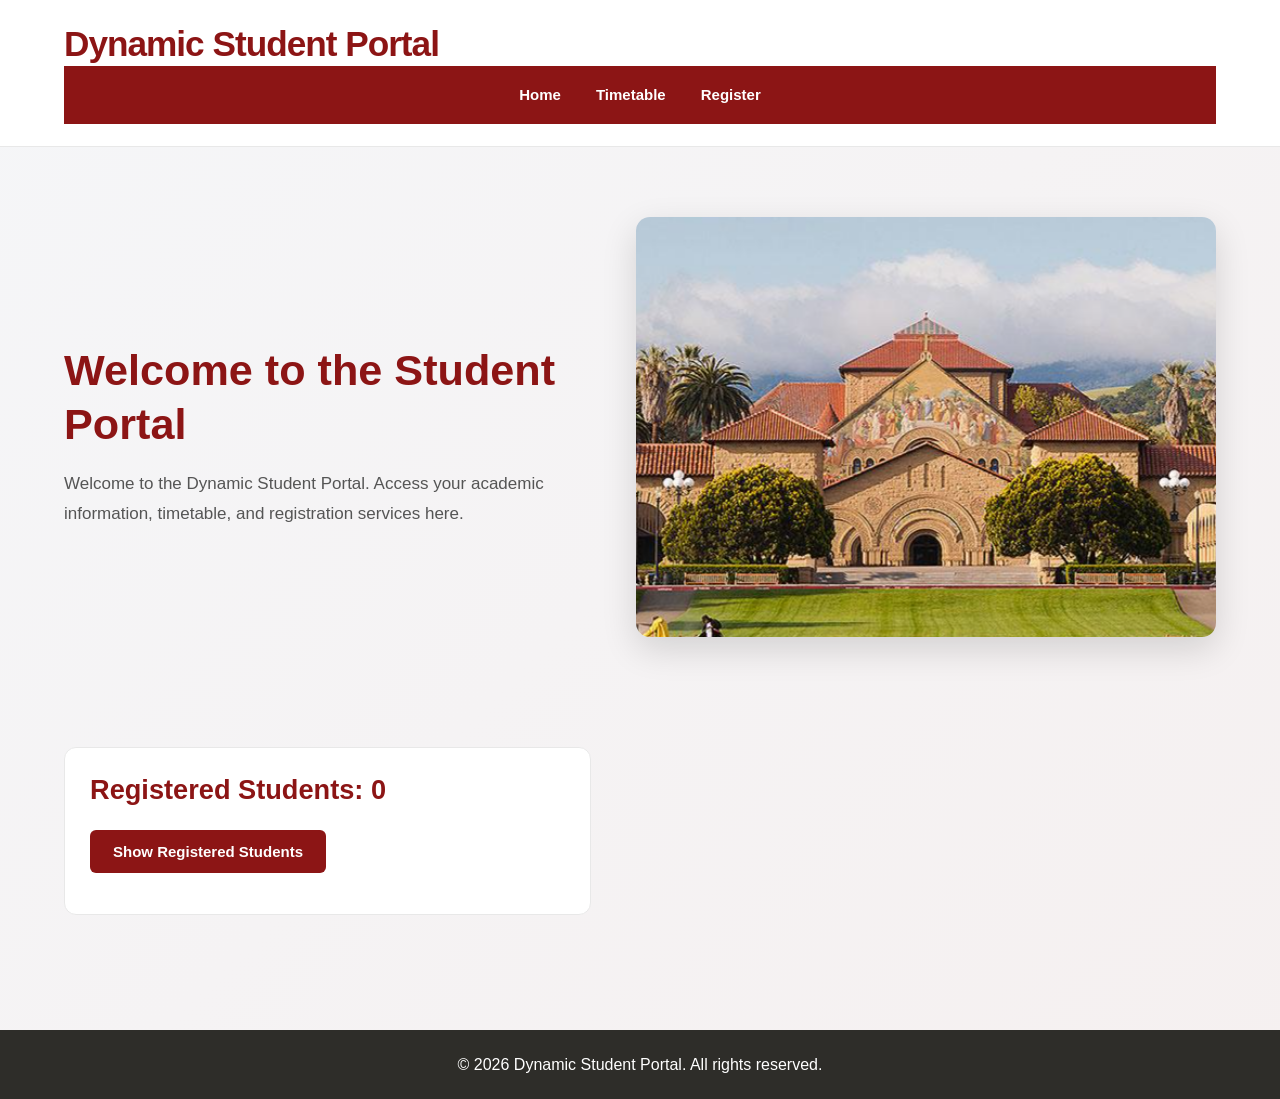
<file: index.html>
<!DOCTYPE html>
<html lang="en">
<head>
  <meta charset="UTF-8">
  <meta name="viewport" content="width=device-width, initial-scale=1.0">
  <title>Dynamic Student Portal</title>
  <link rel="stylesheet" href="styles.css">
  <style>
    h1 {
        color: #8C1515;
    }
</style>
</head>
<body>
<header>
    <h1 style="color: #8C1515;">Dynamic Student Portal</h1>

    <nav>
        <a href="index.html">Home</a>
        <a href="timetable.html">Timetable</a>
        <a href="register.html">Register</a>
    </nav>
</header>
<main class="main-layout">

    <section class="welcome-content">
        <h1>Welcome to the Student Portal</h1>

        <p>
            Welcome to the Dynamic Student Portal.
            Access your academic information, timetable,
            and registration services here.
        </p>
    </section>

    <section class="campus-image">
        <img src="images/banner.jpg.png"
             alt="Stanford University Campus"
             width="800">
    </section>
    <section class="students-section">
    <h2 id="student-count">Registered Students: 0</h2>

    <button id="show-students">
        Show Registered Students
    </button>

    <ul id="student-list"></ul>
    </section>

</main>
<footer>
    <p>&copy; 2026 Dynamic Student Portal. All rights reserved.</p>
</footer>
<script src="script.js"></script>
</body>
</html>
</file>
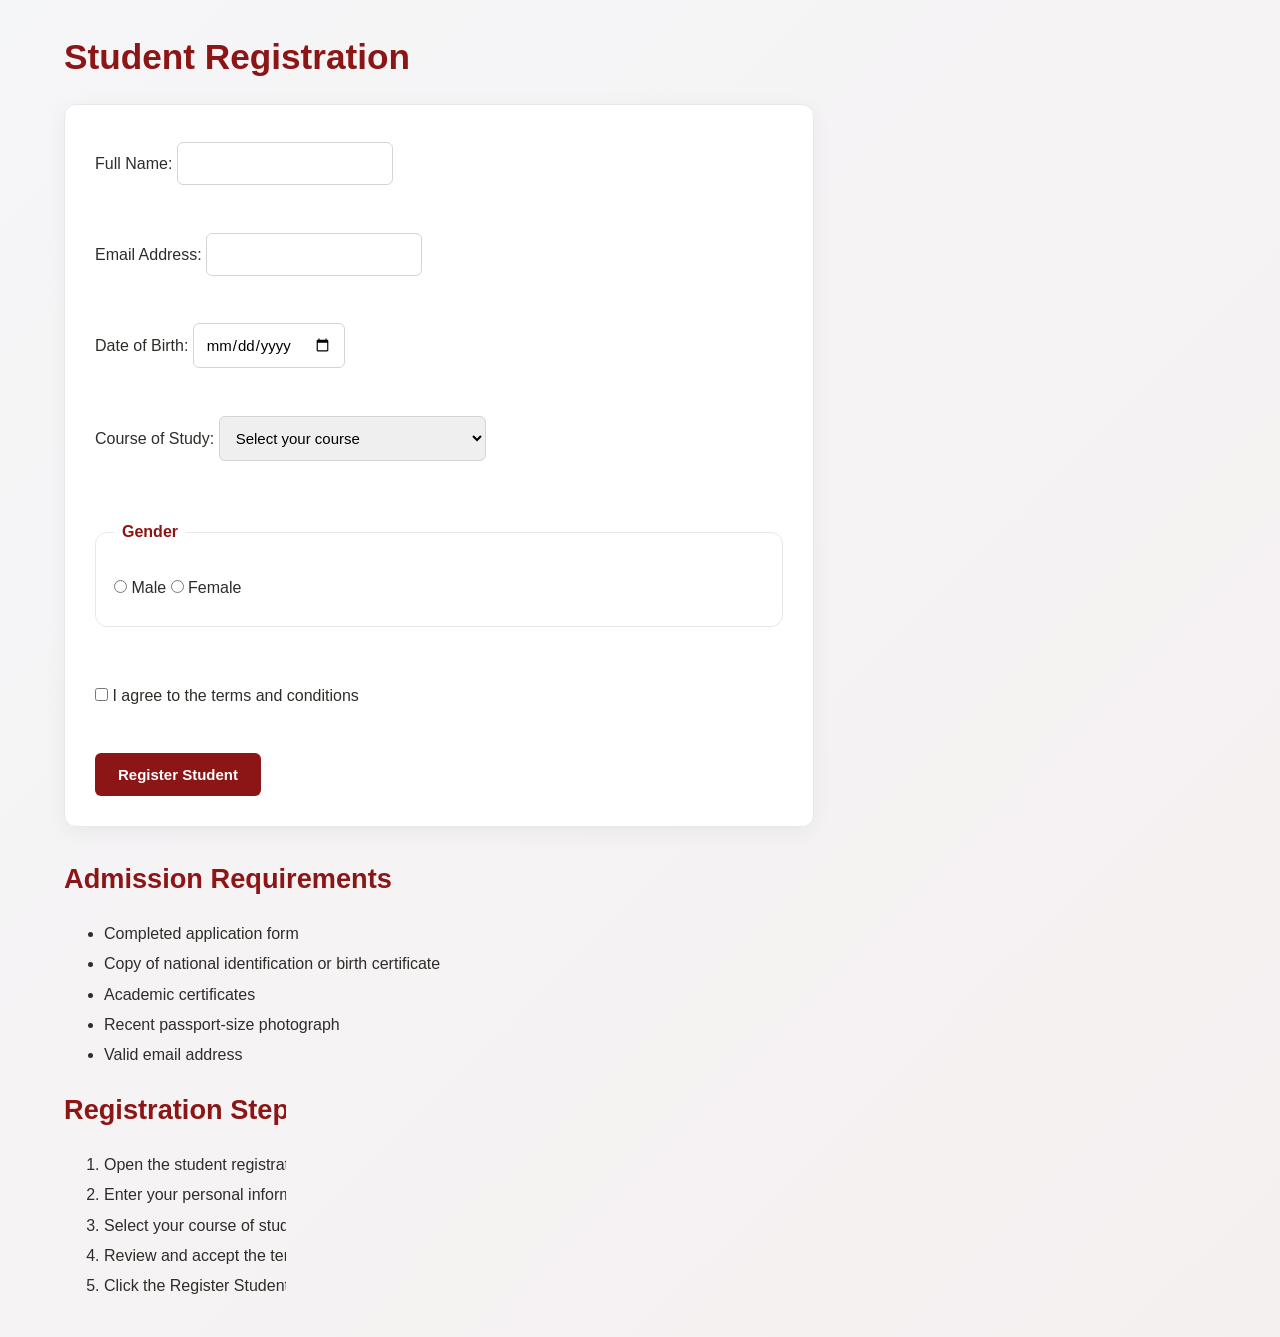
<file: register.html>
<!DOCTYPE html>
<html lang="en">
<head>
    <meta charset="UTF-8">
    <meta name="viewport" content="width=device-width, initial-scale=1.0">
    <title>Student Registration | Stanford Student Portal</title>
    <link rel="stylesheet" href="styles.css">
</head>
<body>

    <main>
        <h1>Student Registration</h1>

        <form>
            <label for="fullname">Full Name:</label>
            <input type="text" id="fullname" name="fullname" required>

            <br><br>

            <label for="email">Email Address:</label>
            <input type="email" id="email" name="email" required>

            <br><br>

            <label for="dob">Date of Birth:</label>
            <input type="date" id="dob" name="dob" required>

            <br><br>

            <label for="course">Course of Study:</label>
            <select id="course" name="course" required>
                <option value="">Select your course</option>
                <option value="computer-science">Computer Science</option>
                <option value="data-science">Data Science</option>
                <option value="information-technology">Information Technology</option>
                <option value="business-information-technology">Business Information Technology</option>
            </select>

            <br><br>

            <fieldset>
                <legend>Gender</legend>

                <input type="radio" id="male" name="gender" value="male" required>
                <label for="male">Male</label>

                <input type="radio" id="female" name="gender" value="female">
                <label for="female">Female</label>
            </fieldset>

            <br>

            <input type="checkbox" id="terms" name="terms" required>
            <label for="terms">I agree to the terms and conditions</label>

            <br><br>

            <button type="submit">Register Student</button>
        </form>

        <h2>Admission Requirements</h2>

        <ul>
            <li>Completed application form</li>
            <li>Copy of national identification or birth certificate</li>
            <li>Academic certificates</li>
            <li>Recent passport-size photograph</li>
            <li>Valid email address</li>
        </ul>

        <h2>Registration Steps</h2>

        <ol>
            <li>Open the student registration page.</li>
            <li>Enter your personal information.</li>
            <li>Select your course of study.</li>
            <li>Review and accept the terms and conditions.</li>
            <li>Click the Register Student button.</li>
        </ol>
    </main>
<script src="script.js"></script>
</body>
</html>
</file>
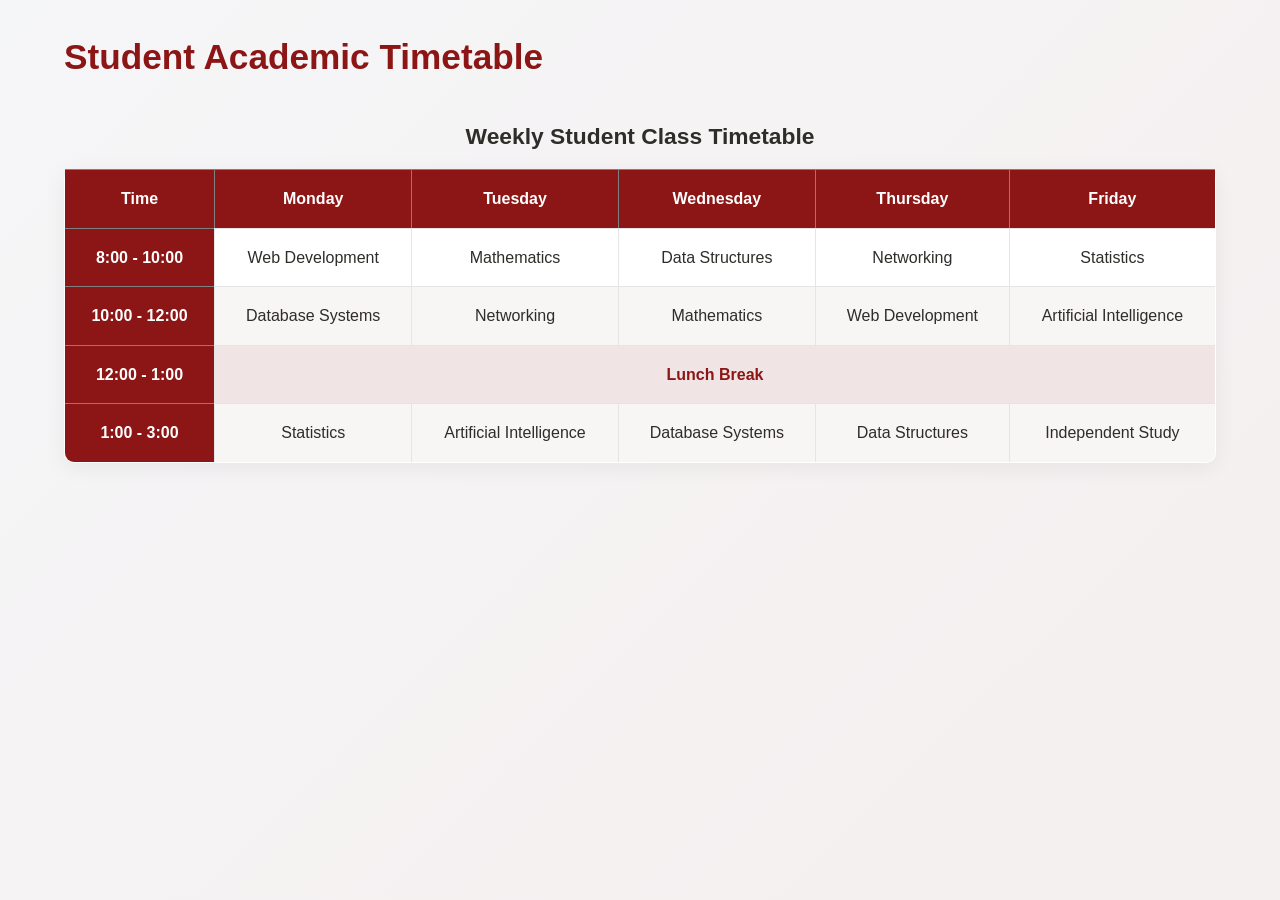
<file: timetable.html>
<!DOCTYPE html>
<html lang="en">
<head>
    <meta charset="UTF-8">
    <meta name="viewport" content="width=device-width, initial-scale=1.0">
    <title>Student Timetable | Stanford Student Portal</title>
    <link rel="stylesheet" href="styles.css">
</head>
<body>
<main>
    <h1>Student Academic Timetable</h1>

    <table border="1">
        <caption>
            <big>Weekly Student Class Timetable</big>
        </caption>

        <thead>
            <tr>
                <th>Time</th>
                <th>Monday</th>
                <th>Tuesday</th>
                <th>Wednesday</th>
                <th>Thursday</th>
                <th>Friday</th>
            </tr>
        </thead>

        <tbody>
            <tr>
                <th>8:00 - 10:00</th>
                <td>Web Development</td>
                <td>Mathematics</td>
                <td>Data Structures</td>
                <td>Networking</td>
                <td>Statistics</td>
            </tr>

            <tr>
                <th>10:00 - 12:00</th>
                <td>Database Systems</td>
                <td>Networking</td>
                <td>Mathematics</td>
                <td>Web Development</td>
                <td>Artificial Intelligence</td>
            </tr>

            <tr>
                <th>12:00 - 1:00</th>
                <td colspan="5" align="center">Lunch Break</td>
            </tr>

            <tr>
                <th>1:00 - 3:00</th>
                <td>Statistics</td>
                <td>Artificial Intelligence</td>
                <td>Database Systems</td>
                <td>Data Structures</td>
                <td>Independent Study</td>
            </tr>
        </tbody>
    </table>
</main>
</body>
</html>
</file>
<file: styles.css>
/* =====================================
   DYNAMIC STUDENT PORTAL
   Modern Stanford-inspired theme
===================================== */

/* 1. Global styles */
* {
    box-sizing: border-box;
}

body {
    margin: 0;
    font-family: "Segoe UI", Arial, sans-serif;
    background: #f5f6f8;
    color: #2e2d29;
    line-height: 1.6;
}

h1, h2, h3 {
    color: #8c1515;
    line-height: 1.25;
}

h1 {
    font-size: 2.2rem;
    font-weight: 700;
}

h2 {
    font-size: 1.7rem;
}

p {
    color: #555;
}

/* 2. Header */
header {
    background: #ffffff;
    padding: 22px 5%;
    border-bottom: 1px solid #e8e8e8;
}

header h1 {
    margin: 0;
    letter-spacing: -1px;
}

/* 3. Navigation */
nav {
    display: flex;
    justify-content: center;
    align-items: center;
    flex-wrap: wrap;
    gap: 35px;
    background: #8c1515;
    padding: 17px 20px;
}

nav a {
    color: #ffffff;
    text-decoration: none;
    font-weight: 600;
    font-size: 15px;
    transition: color 0.25s ease;
}

nav a:hover {
    color: #f3caca;
}

/* 4. Main content */
main {
    width: 90%;
    max-width: 1250px;
    margin: 35px auto;
}

.main-layout {
    display: grid;
    grid-template-columns: 1fr 1.1fr;
    gap: 45px;
    align-items: center;
    padding: 35px 0;
}

.welcome-content h1 {
    font-size: 2.7rem;
    margin-bottom: 18px;
}

.welcome-content p {
    font-size: 17px;
    line-height: 1.8;
}

.campus-image img {
    display: block;
    width: 100%;
    height: 420px;
    object-fit: cover;
    border-radius: 14px;
    box-shadow: 0 12px 35px rgba(0, 0, 0, 0.14);
}

/* 5. General sections and cards */
section {
    margin-bottom: 30px;
}

.students-section,
form,
fieldset {
    background: #ffffff;
    border: 1px solid #e8e8e8;
    border-radius: 12px;
}

.students-section {
    padding: 25px;
    margin-top: 35px;
}

.students-section h2 {
    margin-top: 0;
}

#student-list {
    padding-left: 22px;
}

#student-list li {
    padding: 10px 0;
    border-bottom: 1px solid #eeeeee;
}

/* 6. Buttons */
button {
    background: #8c1515;
    color: #ffffff;
    border: none;
    border-radius: 6px;
    padding: 13px 23px;
    font-size: 15px;
    font-weight: 600;
    cursor: pointer;
    transition: background 0.25s ease,
                transform 0.25s ease;
}

button:hover {
    background: #650d0d;
    transform: translateY(-2px);
}

/* 7. Timetable */
table {
    width: 100%;
    border-collapse: collapse;
    background: #ffffff;
    border-radius: 10px;
    overflow: hidden;
    box-shadow: 0 5px 22px rgba(0, 0, 0, 0.06);
    margin-top: 20px;
}

caption {
    padding: 15px;
    font-size: 19px;
    font-weight: 600;
    color: #2e2d29;
}

th {
    background: #8c1515;
    color: #ffffff;
    font-weight: 600;
    padding: 16px 12px;
    text-align: center;
}

td {
    padding: 16px 12px;
    border: 1px solid #e5e5e5;
    text-align: center;
}

tbody tr:nth-child(even) {
    background: #f8f5f5;
}

tbody tr:hover {
    background: #f3e6e6;
}

td[colspan] {
    background: #f0e4e4;
    color: #8c1515;
    font-weight: 700;
}

/* 8. Registration form */
form {
    max-width: 750px;
    padding: 30px;
    margin: 25px 0;
    box-shadow: 0 5px 22px rgba(0, 0, 0, 0.05);
}

form label {
    display: inline-block;
    margin: 12px 0 6px;
    font-weight: 500;
}

input,
select {
    padding: 12px;
    margin: 7px 0 15px;
    border: 1px solid #d4d4d4;
    border-radius: 6px;
    font-family: inherit;
    font-size: 15px;
    max-width: 100%;
}

input:focus,
select:focus {
    outline: none;
    border-color: #8c1515;
    box-shadow: 0 0 0 3px rgba(140, 21, 21, 0.12);
}

input[type="radio"],
input[type="checkbox"] {
    accent-color: #8c1515;
}

fieldset {
    padding: 18px;
    margin: 18px 0;
}

legend {
    color: #8c1515;
    font-weight: 600;
    padding: 0 8px;
}

form button {
    margin-top: 12px;
}

/* 9. Admission information */
form + h2 {
    margin-top: 35px;
}

ul, ol {
    line-height: 1.9;
}

/* 10. Footer */
footer {
    background: #2e2d29;
    color: #ffffff;
    text-align: center;
    padding: 22px;
    margin-top: 50px;
}

footer p {
    color: #ffffff;
    margin: 0;
}

/* 11. Responsive design */
@media (max-width: 768px) {
    header {
        text-align: center;
    }

    header h1 {
        font-size: 1.7rem;
    }

    nav {
        gap: 18px;
    }

    main {
        width: 92%;
    }

    .main-layout {
        grid-template-columns: 1fr;
        gap: 25px;
    }

    .welcome-content h1 {
        font-size: 2rem;
    }

    .campus-image img {
        height: 280px;
    }

    form {
        width: 100%;
        padding: 20px;
    }

    table {
        font-size: 13px;
    }

    th, td {
        padding: 9px 5px;
    }
}

@media (max-width: 480px) {
    nav {
        gap: 13px;
    }

    nav a {
        font-size: 14px;
    }

    h1 {
        font-size: 1.8rem;
    }

    table {
        font-size: 11px;
    }

    th, td {
        padding: 7px 3px;
        overflow-wrap: anywhere;
    }
}


/* =====================================
   LIVE ANIMATED BACKGROUND
===================================== */

body {
    background: linear-gradient(
        -45deg,
        #f5f6f8,
        #f8eaea,
        #eeeeef,
        #f5f0f0,
        #f5f6f8
    );

    background-size: 400% 400%;
    animation: backgroundFlow 18s ease infinite;
}

@keyframes backgroundFlow {
    0% {
        background-position: 0% 50%;
    }

    50% {
        background-position: 100% 50%;
    }

    100% {
        background-position: 0% 50%;
    }
}

/* Respect reduced-motion preferences */
@media (prefers-reduced-motion: reduce) {
    body {
        animation: none;
        background-position: center;
    }
}


/* =====================================
   PREMIUM WEBSITE ANIMATIONS
===================================== */

/* Smooth page entrance */
@keyframes fadeIn {
    from {
        opacity: 0;
        transform: translateY(20px);
    }

    to {
        opacity: 1;
        transform: translateY(0);
    }
}

header {
    animation: fadeIn 0.8s ease both;
}

nav {
    animation: fadeIn 1s ease both;
}

main {
    animation: fadeIn 1.2s ease both;
}

/* Navigation underline animation */
nav a {
    position: relative;
}

nav a::after {
    content: "";
    position: absolute;
    left: 0;
    bottom: -6px;
    width: 0;
    height: 2px;
    background: #ffffff;
    transition: width 0.3s ease;
}

nav a:hover::after {
    width: 100%;
}

/* Campus image floating effect */
.campus-image img {
    animation: imageFloat 5s ease-in-out infinite;
    transition: transform 0.4s ease;
}

@keyframes imageFloat {
    0%, 100% {
        transform: translateY(0);
    }

    50% {
        transform: translateY(-8px);
    }
}

.campus-image img:hover {
    transform: scale(1.02);
}

/* Section hover effects */
.students-section,
form {
    transition: transform 0.3s ease,
                box-shadow 0.3s ease;
}

.students-section:hover,
form:hover {
    transform: translateY(-3px);
    box-shadow: 0 12px 30px rgba(0, 0, 0, 0.09);
}

/* Timetable row entrance */
tbody tr {
    animation: fadeIn 0.7s ease both;
}

tbody tr:nth-child(1) {
    animation-delay: 0.1s;
}

tbody tr:nth-child(2) {
    animation-delay: 0.2s;
}

tbody tr:nth-child(3) {
    animation-delay: 0.3s;
}

tbody tr:nth-child(4) {
    animation-delay: 0.4s;
}

/* Button interaction */
button {
    transition: transform 0.25s ease,
                box-shadow 0.25s ease,
                background 0.25s ease;
}

button:hover {
    transform: translateY(-3px);
    box-shadow: 0 6px 15px rgba(140, 21, 21, 0.25);
}

/* Accessibility: reduce motion when requested */
@media (prefers-reduced-motion: reduce) {
    *,
    *::before,
    *::after {
        animation: none !important;
        transition: none !important;
        scroll-behavior: auto !important;
    }
}
</file>
